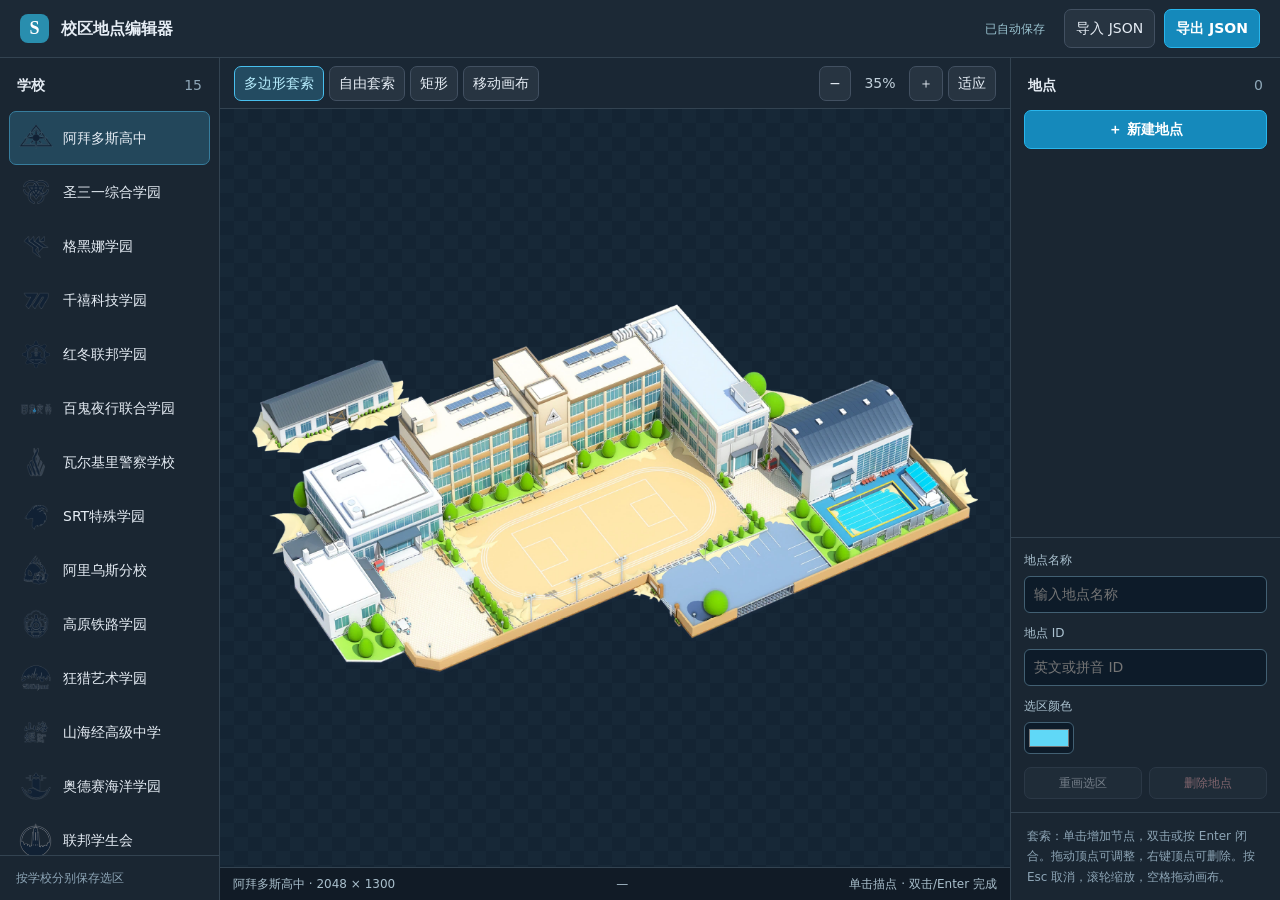
<file: map-editor.html>
<!doctype html>
<html lang="zh-CN">
<head>
<meta charset="utf-8">
<meta name="viewport" content="width=device-width, initial-scale=1">
<title>校区地点编辑器</title>
<link rel="stylesheet" href="./map-editor.css">
<script type="module" src="./map-editor.js"></script>
</head>
<body>
<div class="editor">
  <header class="topbar">
    <div class="brand"><span class="brand-mark">S</span><span>校区地点编辑器</span></div>
    <div class="top-actions">
      <span id="save-state" role="status" aria-live="polite">本地保存</span>
      <button type="button" id="import-button">导入 JSON</button>
      <input type="file" id="import-file" accept="application/json,.json" hidden>
      <button type="button" id="export-button" class="primary">导出 JSON</button>
    </div>
  </header>
  <main class="workspace">
    <aside class="sidebar">
      <div class="side-heading"><span>学校</span><span id="school-count"></span></div>
      <div id="school-list" class="school-list" role="listbox" aria-label="学校"></div>
      <div class="side-foot">按学校分别保存选区</div>
    </aside>
    <section class="workarea" aria-label="地图画布">
      <div class="toolbar">
        <div class="tool-group" role="group" aria-label="选区工具">
          <button type="button" data-tool="polygon" title="多边形套索 (L)">多边形套索</button>
          <button type="button" data-tool="freehand" title="自由套索 (F)">自由套索</button>
          <button type="button" data-tool="rectangle" title="矩形选区 (R)">矩形</button>
          <button type="button" data-tool="pan" title="平移 (空格)">移动画布</button>
        </div>
        <div class="tool-group zoom-controls">
          <button id="zoom-out" type="button" aria-label="缩小">−</button>
          <span id="zoom-label">100%</span>
          <button id="zoom-in" type="button" aria-label="放大">＋</button>
          <button id="zoom-fit" type="button">适应</button>
        </div>
      </div>
      <div class="canvas-viewport" id="viewport" tabindex="0" aria-label="选取地点的地图区域">
        <div class="map-plane" id="map-plane">
          <img id="map-image" alt="" draggable="false">
          <svg id="map-svg" xmlns="http://www.w3.org/2000/svg" aria-label="地点选区"></svg>
        </div>
        <div class="empty-map" id="empty-map" hidden><span>此学校暂无地图</span><label class="upload-button">选择地图<input id="map-upload" type="file" accept="image/png,image/jpeg,image/webp,image/gif" hidden></label></div>
      </div>
      <div id="location-switcher" class="location-switcher" hidden>
        <button id="location-previous" type="button" aria-label="上一地点">↑</button>
        <span id="location-name"></span>
        <button id="location-next" type="button" aria-label="下一地点">↓</button>
      </div>
      <div class="statusbar"><span id="map-info"></span><span id="cursor-info">—</span><span id="tool-hint"></span></div>
    </section>
    <aside class="inspector">
      <div class="inspector-head"><span>地点</span><span id="region-count">0</span></div>
      <div class="add-row"><button id="add-region" type="button" class="primary">＋ 新建地点</button></div>
      <div id="region-list" class="region-list"></div>
      <div class="property-panel">
        <label for="region-name">地点名称</label>
        <input id="region-name" type="text" placeholder="输入地点名称" autocomplete="off">
        <label for="region-id">地点 ID</label>
        <input id="region-id" type="text" placeholder="英文或拼音 ID" autocomplete="off" spellcheck="false">
        <label for="region-color">选区颜色</label>
        <input id="region-color" type="color" value="#5dd8f5">
        <div class="property-actions">
          <button id="clear-region" type="button">重画选区</button>
          <button id="delete-region" type="button" class="danger">删除地点</button>
        </div>
      </div>
      <div class="inspector-footer">套索：单击增加节点，双击或按 Enter 闭合。拖动顶点可调整，右键顶点可删除。按 Esc 取消，滚轮缩放，空格拖动画布。</div>
    </aside>
  </main>
</div>
</body>
</html>
</file>
<file: map-editor.css>
*{box-sizing:border-box}html,body{margin:0;height:100%;background:#101821;color:#e6edf5;font:14px/1.5 "Microsoft YaHei UI",system-ui,sans-serif}button,input{font:inherit}button{cursor:pointer;color:inherit;background:#273441;border:1px solid #425061;border-radius:7px;padding:8px 11px}button:hover{background:#354a59;border-color:#7193aa}button:focus-visible,input:focus-visible{outline:2px solid #74d9f9;outline-offset:2px}button:disabled{opacity:.44;cursor:not-allowed}.primary{background:#1589bb;border-color:#28b6ed;color:white;font-weight:700}.primary:hover{background:#21a0d6;border-color:#79dafa}.danger{color:#ffb3b6}.danger:hover{background:#60323d}.editor{height:100dvh;min-height:500px;display:flex;flex-direction:column}.topbar{height:58px;flex-shrink:0;padding:0 20px;display:flex;align-items:center;justify-content:space-between;gap:12px;background:#1c2936;border-bottom:1px solid #334351}.brand{display:flex;align-items:center;gap:12px;font-weight:750;white-space:nowrap;font-size:16px}.brand-mark{display:grid;place-items:center;width:29px;height:29px;border-radius:8px;background:#298eae;color:white;font:800 18px Georgia}.top-actions{display:flex;gap:9px;align-items:center}.top-actions #save-state{font-size:12px;color:#9ac3d0;margin-right:10px}.workspace{flex:1;min-height:0;display:grid;grid-template-columns:220px minmax(240px,1fr) 270px}.sidebar,.inspector{background:#1a2632;min-height:0;display:flex;flex-direction:column}.sidebar{border-right:1px solid #334351}.inspector{border-left:1px solid #334351}.side-heading,.inspector-head{display:flex;justify-content:space-between;align-items:center;font-weight:700;padding:17px 17px 10px}.side-heading span:last-child,.inspector-head span:last-child{color:#8ea7b8;font-weight:500}.school-list,.region-list{overflow:auto;min-height:0;padding:5px 9px 15px}.school-button,.region-button{display:flex;width:100%;align-items:center;gap:10px;text-align:left;background:transparent;border:1px solid transparent;padding:9px;border-radius:7px}.school-button:hover,.region-button:hover{background:#283a49}.school-button.active,.region-button.active{background:#23475b;border-color:#377d9d}.school-button img{width:34px;height:34px;object-fit:contain;flex-shrink:0}.school-button .school-name{min-width:0;flex:1}.school-button .school-count{color:#94bdd1;font-size:12px}.side-foot,.inspector-footer{border-top:1px solid #334351;color:#8da5b6;font-size:12px;padding:13px 16px}.workarea{min-width:0;min-height:0;display:flex;flex-direction:column;background:#111b26}.toolbar{height:51px;flex-shrink:0;display:flex;align-items:center;justify-content:space-between;padding:5px 14px;gap:8px;border-bottom:1px solid #334351;background:#1a2734}.tool-group{display:flex;align-items:center;gap:5px;white-space:nowrap}.tool-group button{padding:6px 9px}.tool-group button.active{border-color:#48bfee;background:#234b61;color:#b8efff}.zoom-controls button{min-width:30px}.zoom-controls span{min-width:48px;text-align:center;color:#c3d2dd;font-variant-numeric:tabular-nums}.canvas-viewport{position:relative;flex:1;overflow:hidden;background-color:#142433;background-image:linear-gradient(45deg,#172837 25%,transparent 25%),linear-gradient(-45deg,#172837 25%,transparent 25%),linear-gradient(45deg,transparent 75%,#172837 75%),linear-gradient(-45deg,transparent 75%,#172837 75%);background-size:28px 28px;background-position:0 0,0 14px,14px -14px,-14px 0;cursor:crosshair;touch-action:none;user-select:none}.canvas-viewport[data-tool=pan],.canvas-viewport.panning{cursor:grab}.canvas-viewport.panning{cursor:grabbing}.map-plane{position:absolute;left:0;top:0;transform-origin:top left;will-change:transform}.map-plane img,.map-plane svg{position:absolute;inset:0;width:100%;height:100%;display:block}.map-plane img{pointer-events:none}.map-plane svg{overflow:visible}.region-shape{cursor:pointer;stroke-width:2;vector-effect:non-scaling-stroke;transition:fill-opacity .14s}.region-shape:hover{fill-opacity:.35!important}.region-shape.selected{stroke-width:3;stroke-dasharray:8 5;animation:marquee 13s linear infinite}.region-point{stroke:#fff;stroke-width:1.5;vector-effect:non-scaling-stroke;cursor:move}.region-point:hover{stroke:#14202e;stroke-width:3}.draft-shape{fill:#88e9ff2b;stroke:#e5faff;stroke-width:2;stroke-dasharray:7 5;vector-effect:non-scaling-stroke;pointer-events:none}.draft-point{fill:#e5faff;stroke:#153447;stroke-width:1.4;vector-effect:non-scaling-stroke;pointer-events:none}@keyframes marquee{to{stroke-dashoffset:-130}}.empty-map{position:absolute;inset:0;display:flex;flex-direction:column;justify-content:center;align-items:center;gap:16px;background:#152330eb;color:#b5c7d5}.empty-map[hidden]{display:none}.upload-button{padding:8px 14px;border:1px solid #65b9d6;background:#1b708f;border-radius:7px;cursor:pointer}.statusbar{flex-shrink:0;display:flex;justify-content:space-between;gap:15px;min-height:33px;align-items:center;padding:5px 13px;border-top:1px solid #334351;color:#a9bfcc;font-size:12px;font-variant-numeric:tabular-nums}.statusbar>span{overflow:hidden;text-overflow:ellipsis;white-space:nowrap}.statusbar #tool-hint{max-width:45%;text-align:right}.add-row{padding:4px 13px 10px}.add-row button{width:100%}.region-list{flex:1}.region-swatch{width:13px;height:13px;border-radius:3px;flex:none}.region-title{flex:1;overflow:hidden;text-overflow:ellipsis;white-space:nowrap}.region-points{font-size:11px;color:#9db7c5}.property-panel{border-top:1px solid #334351;padding:13px;display:grid;gap:7px}.property-panel label{font-size:12px;color:#abc2d0}.property-panel input:not([type=color]){background:#0d1b29;color:#f0f6fa;border:1px solid #426073;border-radius:6px;padding:7px 9px;min-width:0;margin-bottom:4px}.property-panel input[type=color]{width:50px;height:32px;padding:2px;background:#0d1b29;border:1px solid #426073;border-radius:6px}.property-actions{display:flex;gap:7px;margin-top:6px}.property-actions button{flex:1;font-size:12px;padding:6px}.inspector-footer{line-height:1.7}.location-switcher{display:flex;flex-direction:column;align-items:center;align-self:center;flex-shrink:0;padding:2px 10px;color:#c3dce9;font-weight:700;line-height:1.2}.location-switcher[hidden]{display:none}.location-switcher button{border:0;background:transparent;padding:0 10px;color:#79d3f4;font-size:19px;line-height:1.1}.location-switcher button:hover,.location-switcher button:focus-visible{background:#27495c}.location-switcher span{white-space:nowrap;font-size:12px}@media(max-width:900px){.workspace{grid-template-columns:155px minmax(210px,1fr) 215px}.toolbar{height:auto;min-height:51px;flex-wrap:wrap}.tool-group button{font-size:12px;padding:5px}.inspector-footer{font-size:11px}.topbar{padding:0 10px}}@media(max-width:630px){.editor{min-height:600px}.workspace{grid-template-columns:110px minmax(130px,1fr)}.inspector{grid-column:1 / -1;border-left:0;border-top:1px solid #334351;max-height:220px;display:grid;grid-template-columns:1fr 1fr;grid-template-rows:auto 1fr}.inspector-head,.add-row{grid-row:1}.region-list{grid-column:1;grid-row:2}.property-panel{grid-column:2;grid-row:2;overflow:auto;border-left:1px solid #334351}.inspector-footer{display:none}.topbar .brand{font-size:13px}.top-actions #save-state{display:none}.top-actions button{font-size:11px;padding:5px}.school-button img{display:none}.school-button{font-size:12px}.side-foot{display:none}.statusbar #tool-hint{display:none}}
</file>
